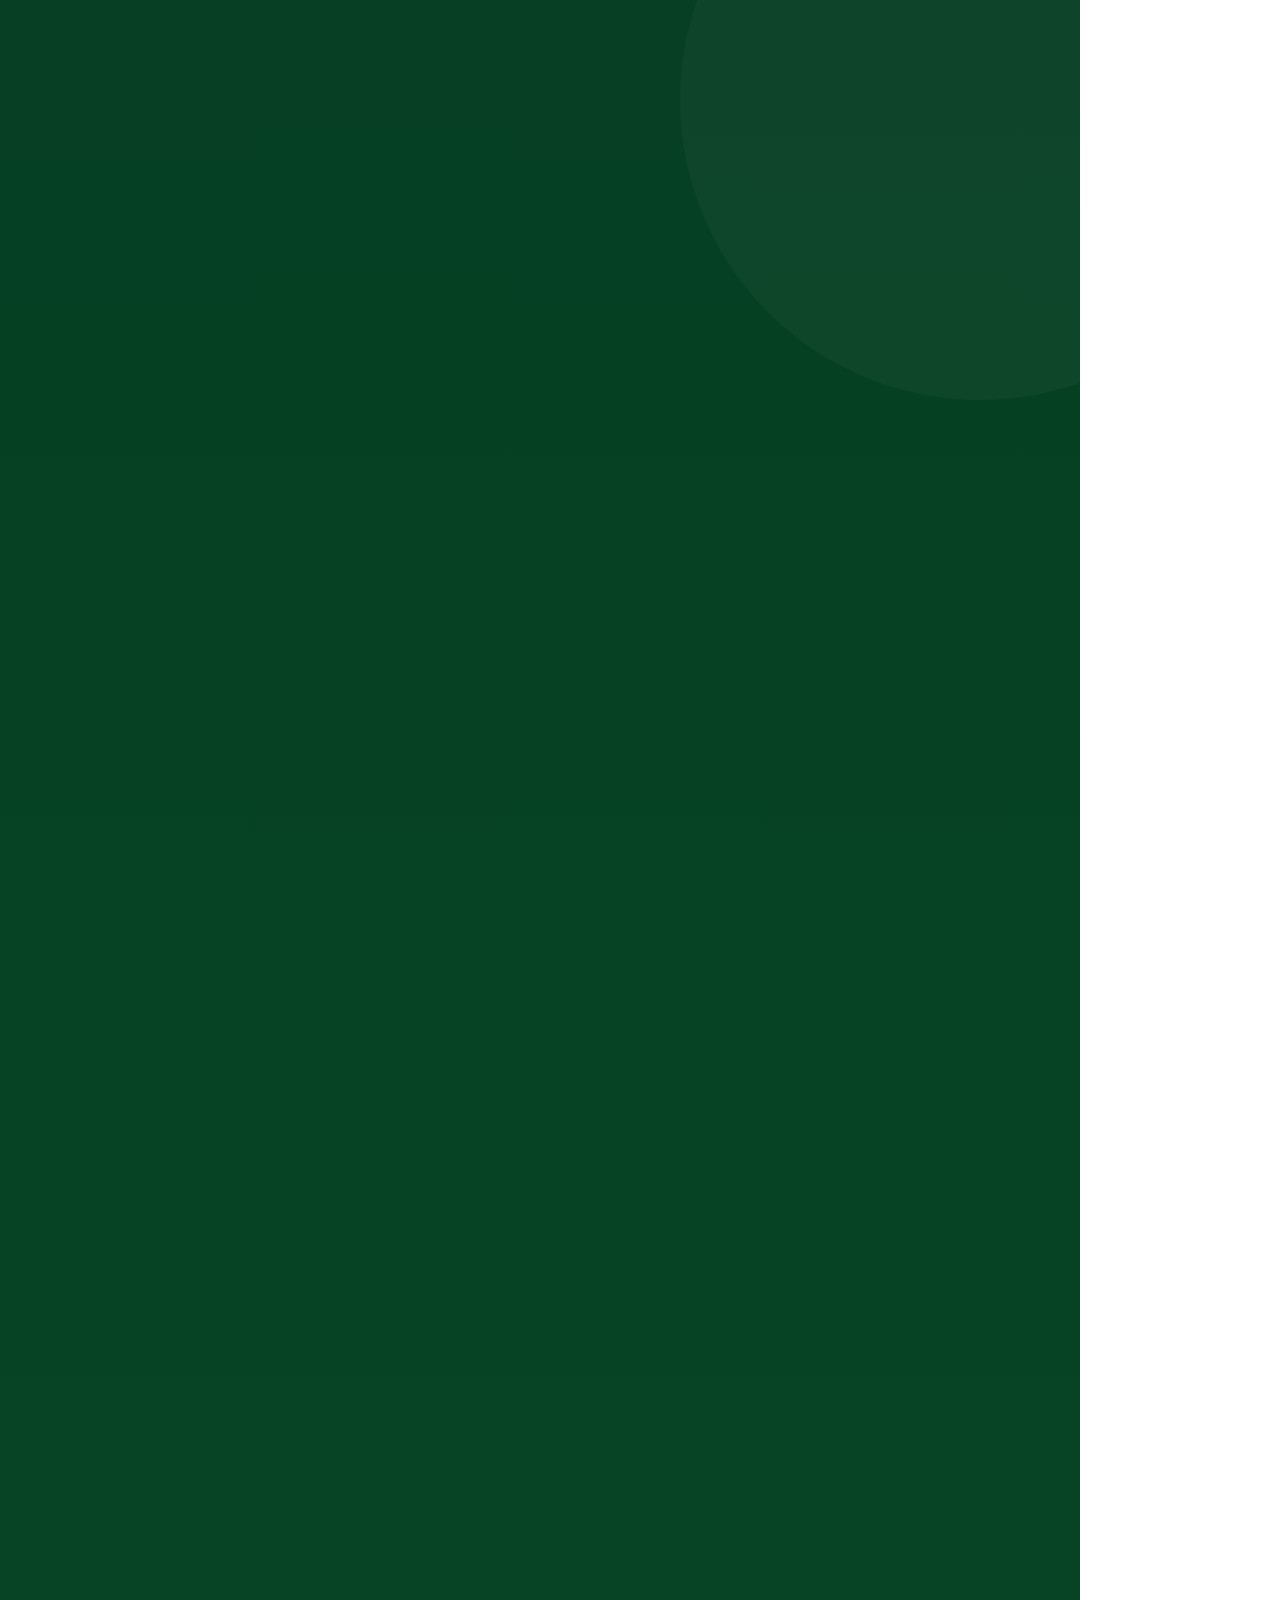
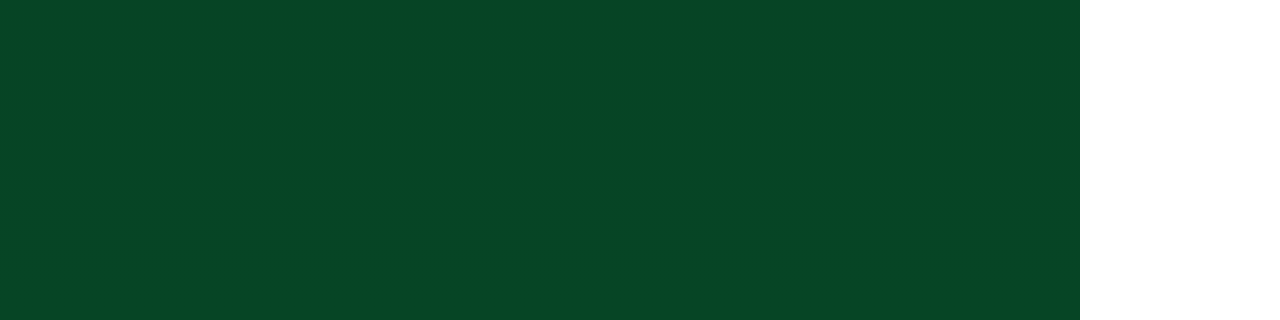
<file: hyperframes/distribuidor/index.html>
<!DOCTYPE html>
<html lang="es">
<head>
  <meta charset="UTF-8">
  <meta name="viewport" content="width=device-width, initial-scale=1.0">
  <title>OZOAGRO Distribuidor</title>
  <link rel="preconnect" href="https://fonts.googleapis.com">
  <link href="https://fonts.googleapis.com/css2?family=Oswald:wght@400;500;600;700&display=swap" rel="stylesheet">
  <style>
    * { margin: 0; padding: 0; box-sizing: border-box; }

    :root {
      --green: #07843d;
      --green-dark: #064525;
      --green-deep: #063f23;
      --green-2: #3b9b25;
      --green-soft: #edf7ef;
      --yellow: #f2d000;
      --white: #fff;
    }

    [data-composition-id="ozoagro-distribuidor"] {
      width: 1080px;
      height: 1920px;
      background: linear-gradient(180deg, var(--green-deep) 0%, var(--green-dark) 100%);
      position: relative;
      overflow: hidden;
      font-family: 'Oswald', sans-serif;
    }

    .scene {
      position: absolute;
      inset: 0;
      display: flex;
      flex-direction: column;
      justify-content: center;
      align-items: center;
      padding: 80px 60px;
      text-align: center;
    }

    .scene-content {
      width: 100%;
      height: 100%;
      display: flex;
      flex-direction: column;
      justify-content: center;
      align-items: center;
      gap: 40px;
    }

    /* Decorative circles */
    .deco-circle {
      position: absolute;
      border-radius: 50%;
      background: rgba(255,255,255,0.03);
    }
    .deco-circle-1 { width: 600px; height: 600px; top: -200px; right: -200px; }
    .deco-circle-2 { width: 400px; height: 400px; bottom: -100px; left: -100px; }

    /* Scene 1 - Intro */
    .s1-badge {
      display: inline-flex;
      padding: 16px 32px;
      border: 2px solid rgba(255,255,255,0.4);
      border-radius: 50px;
      color: var(--yellow);
      font-size: 28px;
      font-weight: 600;
      letter-spacing: 2px;
    }

    .s1-title {
      color: var(--white);
      font-size: 72px;
      font-weight: 700;
      line-height: 1.1;
      max-width: 900px;
    }

    /* Scene 2 - Producto */
    .s2-icon {
      width: 120px;
      height: 120px;
      background: var(--yellow);
      border-radius: 30px;
      display: grid;
      place-items: center;
      box-shadow: 0 20px 40px rgba(0,0,0,0.3);
    }

    .s2-icon svg {
      width: 60px;
      height: 60px;
      color: var(--green-deep);
    }

    .s2-title {
      color: var(--white);
      font-size: 64px;
      font-weight: 700;
      line-height: 1.15;
      max-width: 850px;
    }

    .s2-highlight {
      color: var(--yellow);
    }

    .s2-years {
      display: flex;
      align-items: center;
      gap: 20px;
      background: rgba(255,255,255,0.1);
      padding: 24px 48px;
      border-radius: 20px;
    }

    .s2-years-num {
      font-size: 96px;
      font-weight: 700;
      color: var(--yellow);
      line-height: 1;
    }

    .s2-years-text {
      font-size: 32px;
      color: var(--white);
      text-align: left;
      line-height: 1.2;
    }

    /* Scene 3 - Panel */
    .s3-title {
      color: var(--white);
      font-size: 56px;
      font-weight: 700;
      line-height: 1.15;
      max-width: 900px;
    }

    .s3-panel {
      width: 900px;
      background: var(--white);
      border-radius: 24px;
      overflow: hidden;
      box-shadow: 0 40px 80px rgba(0,0,0,0.4);
    }

    .s3-panel-header {
      display: flex;
      align-items: center;
      gap: 10px;
      padding: 16px 24px;
      background: #f3f4f6;
      border-bottom: 1px solid #e5e7eb;
    }

    .s3-dot { width: 14px; height: 14px; border-radius: 50%; }
    .s3-dot-r { background: #ef4444; }
    .s3-dot-y { background: #f59e0b; }
    .s3-dot-g { background: #22c55e; }

    .s3-panel-body {
      display: flex;
      min-height: 400px;
    }

    .s3-sidebar {
      width: 70px;
      background: var(--green-dark);
      padding: 20px 0;
      display: flex;
      flex-direction: column;
      align-items: center;
      gap: 12px;
    }

    .s3-menu-item {
      width: 44px;
      height: 44px;
      border-radius: 12px;
      display: grid;
      place-items: center;
      color: rgba(255,255,255,0.5);
    }

    .s3-menu-item.active {
      background: rgba(255,255,255,0.15);
      color: var(--yellow);
    }

    .s3-menu-item svg {
      width: 22px;
      height: 22px;
    }

    .s3-content {
      flex: 1;
      padding: 24px;
      display: grid;
      grid-template-columns: repeat(3, 1fr);
      grid-template-rows: auto 1fr;
      gap: 16px;
    }

    .s3-stat {
      background: #f9fafb;
      border-radius: 12px;
      padding: 20px;
      border-left: 4px solid;
    }

    .s3-stat-green { border-color: #22c55e; }
    .s3-stat-blue { border-color: #3b82f6; }
    .s3-stat-orange { border-color: #f59e0b; }

    .s3-stat-label {
      font-size: 14px;
      color: #6b7280;
      font-weight: 600;
      font-family: Arial, sans-serif;
    }

    .s3-stat-value {
      font-size: 32px;
      font-weight: 700;
      color: #111827;
      margin-top: 4px;
    }

    .s3-chart {
      grid-column: 1 / -1;
      background: #f9fafb;
      border-radius: 12px;
      padding: 20px;
      display: flex;
      align-items: flex-end;
      gap: 16px;
    }

    .s3-bar {
      flex: 1;
      background: linear-gradient(to top, var(--green-dark), var(--green-2));
      border-radius: 6px 6px 0 0;
      min-height: 30px;
    }

    /* Scene 4 - CRM */
    .s4-title {
      color: var(--white);
      font-size: 56px;
      font-weight: 700;
      line-height: 1.15;
      max-width: 900px;
    }

    .s4-features {
      display: flex;
      gap: 30px;
    }

    .s4-feature {
      background: rgba(255,255,255,0.1);
      border: 1px solid rgba(255,255,255,0.15);
      border-radius: 24px;
      padding: 40px;
      text-align: center;
      width: 280px;
    }

    .s4-feature-icon {
      width: 80px;
      height: 80px;
      background: var(--yellow);
      border-radius: 20px;
      display: grid;
      place-items: center;
      margin: 0 auto 20px;
    }

    .s4-feature-icon svg {
      width: 40px;
      height: 40px;
      color: var(--green-deep);
    }

    .s4-feature-text {
      color: var(--white);
      font-size: 28px;
      font-weight: 600;
    }

    /* Scene 5 - Landing CTA */
    .s5-title {
      color: var(--white);
      font-size: 52px;
      font-weight: 700;
      line-height: 1.15;
      max-width: 900px;
    }

    .s5-phone {
      width: 340px;
      height: 700px;
      background: #1a1a1a;
      border-radius: 50px;
      padding: 12px;
      box-shadow: 0 40px 80px rgba(0,0,0,0.5);
    }

    .s5-phone-screen {
      width: 100%;
      height: 100%;
      background: var(--green-soft);
      border-radius: 40px;
      overflow: hidden;
      display: flex;
      flex-direction: column;
    }

    .s5-phone-header {
      height: 60px;
      background: var(--green-deep);
      display: flex;
      align-items: center;
      justify-content: center;
    }

    .s5-phone-logo {
      color: var(--white);
      font-size: 24px;
      font-weight: 700;
    }

    .s5-phone-content {
      flex: 1;
      padding: 20px;
      display: flex;
      flex-direction: column;
      gap: 16px;
    }

    .s5-phone-hero {
      height: 200px;
      background: linear-gradient(135deg, var(--green) 0%, var(--green-2) 100%);
      border-radius: 16px;
      display: grid;
      place-items: center;
      color: var(--white);
      font-size: 20px;
      font-weight: 600;
    }

    .s5-phone-cards {
      display: grid;
      grid-template-columns: 1fr 1fr;
      gap: 12px;
    }

    .s5-phone-card {
      background: var(--white);
      border-radius: 12px;
      padding: 16px;
      text-align: center;
    }

    .s5-phone-card-price {
      font-size: 18px;
      font-weight: 700;
      color: var(--green);
    }

    .s5-phone-card-name {
      font-size: 12px;
      color: #666;
      margin-top: 4px;
    }

    .s5-cta {
      display: flex;
      align-items: center;
      gap: 20px;
      background: var(--yellow);
      padding: 28px 48px;
      border-radius: 999px;
      margin-top: 20px;
    }

    .s5-cta-icon {
      width: 50px;
      height: 50px;
      background: var(--green-deep);
      border-radius: 50%;
      display: grid;
      place-items: center;
    }

    .s5-cta-icon svg {
      width: 28px;
      height: 28px;
      color: var(--white);
    }

    .s5-cta-text {
      font-size: 32px;
      font-weight: 700;
      color: var(--green-deep);
    }
  </style>
</head>
<body>
  <div data-composition-id="ozoagro-distribuidor" data-start="0" data-duration="33" data-width="1080" data-height="1920">

    <!-- Decorative -->
    <div class="deco-circle deco-circle-1"></div>
    <div class="deco-circle-2"></div>

    <!-- Audio -->
    <audio id="audio-voz" data-start="0" data-duration="33" data-track-index="10" data-volume="1">
      <source src="audio.mp3" type="audio/mpeg">
    </audio>

    <!-- Scene 1: Intro (0-5s) -->
    <div id="scene-1" class="scene" data-start="0" data-duration="5" data-track-index="1">
      <div class="scene-content">
        <div id="s1-badge" class="s1-badge">OPORTUNIDAD DE NEGOCIO</div>
        <h1 id="s1-title" class="s1-title">TE GUSTARIA TENER TU PROPIO NEGOCIO CON OZOAGRO?</h1>
      </div>
    </div>

    <!-- Scene 2: Producto (5-12s) -->
    <div id="scene-2" class="scene" data-start="5" data-duration="7" data-track-index="1">
      <div class="scene-content">
        <div id="s2-icon" class="s2-icon">
          <svg viewBox="0 0 24 24" fill="none" stroke="currentColor" stroke-width="2" stroke-linecap="round" stroke-linejoin="round">
            <path d="M3.85 8.62a4 4 0 0 1 4.78-4.77 4 4 0 0 1 6.74 0 4 4 0 0 1 4.78 4.78 4 4 0 0 1 0 6.74 4 4 0 0 1-4.77 4.78 4 4 0 0 1-6.75 0 4 4 0 0 1-4.78-4.77 4 4 0 0 1 0-6.76Z"/>
            <path d="m9 12 2 2 4-4"/>
          </svg>
        </div>
        <h2 id="s2-title" class="s2-title">PRODUCTO DE <span class="s2-highlight">CALIDAD</span> Y GARANTIA</h2>
        <div id="s2-years" class="s2-years">
          <span class="s2-years-num">10+</span>
          <span class="s2-years-text">ANIOS DE<br>EXPERIENCIA</span>
        </div>
      </div>
    </div>

    <!-- Scene 3: Panel (12-22s) -->
    <div id="scene-3" class="scene" data-start="12" data-duration="10" data-track-index="1">
      <div class="scene-content">
        <h2 id="s3-title" class="s3-title">TU PANEL EMPRESARIAL GRATIS</h2>
        <div id="s3-panel" class="s3-panel">
          <div class="s3-panel-header">
            <span class="s3-dot s3-dot-r"></span>
            <span class="s3-dot s3-dot-y"></span>
            <span class="s3-dot s3-dot-g"></span>
          </div>
          <div class="s3-panel-body">
            <div class="s3-sidebar">
              <div class="s3-menu-item active">
                <svg viewBox="0 0 24 24" fill="none" stroke="currentColor" stroke-width="2"><path d="M15 21v-8a1 1 0 0 0-1-1h-4a1 1 0 0 0-1 1v8"/><path d="M3 10a2 2 0 0 1 .709-1.528l7-5.999a2 2 0 0 1 2.582 0l7 5.999A2 2 0 0 1 21 10v9a2 2 0 0 1-2 2H5a2 2 0 0 1-2-2z"/></svg>
              </div>
              <div class="s3-menu-item">
                <svg viewBox="0 0 24 24" fill="none" stroke="currentColor" stroke-width="2"><path d="M6 2 3 6v14a2 2 0 0 0 2 2h14a2 2 0 0 0 2-2V6l-3-4Z"/><path d="M3 6h18"/><path d="M16 10a4 4 0 0 1-8 0"/></svg>
              </div>
              <div class="s3-menu-item">
                <svg viewBox="0 0 24 24" fill="none" stroke="currentColor" stroke-width="2"><line x1="18" x2="18" y1="20" y2="10"/><line x1="12" x2="12" y1="20" y2="4"/><line x1="6" x2="6" y1="20" y2="14"/></svg>
              </div>
            </div>
            <div class="s3-content">
              <div id="s3-stat-1" class="s3-stat s3-stat-green">
                <div class="s3-stat-label">Ventas</div>
                <div class="s3-stat-value">$2.4M</div>
              </div>
              <div id="s3-stat-2" class="s3-stat s3-stat-blue">
                <div class="s3-stat-label">Pedidos</div>
                <div class="s3-stat-value">127</div>
              </div>
              <div id="s3-stat-3" class="s3-stat s3-stat-orange">
                <div class="s3-stat-label">Clientes</div>
                <div class="s3-stat-value">48</div>
              </div>
              <div class="s3-chart">
                <div id="bar-1" class="s3-bar" style="height:40%"></div>
                <div id="bar-2" class="s3-bar" style="height:65%"></div>
                <div id="bar-3" class="s3-bar" style="height:55%"></div>
                <div id="bar-4" class="s3-bar" style="height:80%"></div>
                <div id="bar-5" class="s3-bar" style="height:70%"></div>
                <div id="bar-6" class="s3-bar" style="height:90%"></div>
              </div>
            </div>
          </div>
        </div>
      </div>
    </div>

    <!-- Scene 4: CRM (22-27s) -->
    <div id="scene-4" class="scene" data-start="22" data-duration="5" data-track-index="1">
      <div class="scene-content">
        <h2 id="s4-title" class="s4-title">CRM DE CLIENTES Y BALANCE FINANCIERO</h2>
        <div id="s4-features" class="s4-features">
          <div id="s4-f1" class="s4-feature">
            <div class="s4-feature-icon">
              <svg viewBox="0 0 24 24" fill="none" stroke="currentColor" stroke-width="2"><path d="M16 21v-2a4 4 0 0 0-4-4H6a4 4 0 0 0-4 4v2"/><circle cx="9" cy="7" r="4"/><path d="M22 21v-2a4 4 0 0 0-3-3.87"/><path d="M16 3.13a4 4 0 0 1 0 7.75"/></svg>
            </div>
            <div class="s4-feature-text">CRM Clientes</div>
          </div>
          <div id="s4-f2" class="s4-feature">
            <div class="s4-feature-icon">
              <svg viewBox="0 0 24 24" fill="none" stroke="currentColor" stroke-width="2"><path d="M3 3v16a2 2 0 0 0 2 2h16"/><path d="m19 9-5 5-4-4-3 3"/></svg>
            </div>
            <div class="s4-feature-text">Balance</div>
          </div>
        </div>
      </div>
    </div>

    <!-- Scene 5: Landing CTA (27-33s) -->
    <div id="scene-5" class="scene" data-start="27" data-duration="6" data-track-index="1">
      <div class="scene-content">
        <h2 id="s5-title" class="s5-title">TU PROPIA PAGINA WEB PARA VENDER</h2>
        <div id="s5-phone" class="s5-phone">
          <div class="s5-phone-screen">
            <div class="s5-phone-header">
              <span class="s5-phone-logo">OZOAGRO</span>
            </div>
            <div class="s5-phone-content">
              <div class="s5-phone-hero">Tu Tienda Online</div>
              <div class="s5-phone-cards">
                <div class="s5-phone-card">
                  <div class="s5-phone-card-price">$129.900</div>
                  <div class="s5-phone-card-name">1 Litro</div>
                </div>
                <div class="s5-phone-card">
                  <div class="s5-phone-card-price">$409.900</div>
                  <div class="s5-phone-card-name">Galon</div>
                </div>
              </div>
            </div>
          </div>
        </div>
        <div id="s5-cta" class="s5-cta">
          <div class="s5-cta-icon">
            <svg viewBox="0 0 24 24" fill="currentColor"><path d="M7.9 20A9 9 0 1 0 4 16.1L2 22Z"/></svg>
          </div>
          <span class="s5-cta-text">ESCRIBENOS AHORA</span>
        </div>
      </div>
    </div>
  </div>

  <script src="https://cdn.jsdelivr.net/npm/gsap@3.12.5/dist/gsap.min.js"></script>
  <script>
    window.__timelines = window.__timelines || {};

    const tl = gsap.timeline({ paused: true });

    // Scene 1: Intro (0-5s)
    tl.from("#s1-badge", { y: 40, opacity: 0, duration: 0.6, ease: "power3.out" }, 0.2);
    tl.from("#s1-title", { y: 60, opacity: 0, duration: 0.8, ease: "power2.out" }, 0.5);

    // Scene 2: Producto (5-12s)
    tl.from("#s2-icon", { scale: 0, rotation: -180, opacity: 0, duration: 0.7, ease: "back.out(1.7)" }, 5.2);
    tl.from("#s2-title", { y: 50, opacity: 0, duration: 0.6, ease: "power3.out" }, 5.6);
    tl.from("#s2-years", { x: -60, opacity: 0, duration: 0.5, ease: "power2.out" }, 6.2);

    // Scene 3: Panel (12-22s)
    tl.from("#s3-title", { y: 40, opacity: 0, duration: 0.5, ease: "power3.out" }, 12.2);
    tl.from("#s3-panel", { y: 80, opacity: 0, duration: 0.7, ease: "power2.out" }, 12.6);
    tl.from("#s3-stat-1", { x: -30, opacity: 0, duration: 0.4, ease: "power2.out" }, 13.4);
    tl.from("#s3-stat-2", { y: -30, opacity: 0, duration: 0.4, ease: "power2.out" }, 13.6);
    tl.from("#s3-stat-3", { x: 30, opacity: 0, duration: 0.4, ease: "power2.out" }, 13.8);

    // Animate bars
    tl.from("#bar-1", { scaleY: 0, transformOrigin: "bottom", duration: 0.4, ease: "power2.out" }, 14.2);
    tl.from("#bar-2", { scaleY: 0, transformOrigin: "bottom", duration: 0.4, ease: "power2.out" }, 14.35);
    tl.from("#bar-3", { scaleY: 0, transformOrigin: "bottom", duration: 0.4, ease: "power2.out" }, 14.5);
    tl.from("#bar-4", { scaleY: 0, transformOrigin: "bottom", duration: 0.4, ease: "power2.out" }, 14.65);
    tl.from("#bar-5", { scaleY: 0, transformOrigin: "bottom", duration: 0.4, ease: "power2.out" }, 14.8);
    tl.from("#bar-6", { scaleY: 0, transformOrigin: "bottom", duration: 0.4, ease: "power2.out" }, 14.95);

    // Scene 4: CRM (22-27s)
    tl.from("#s4-title", { y: 40, opacity: 0, duration: 0.5, ease: "power3.out" }, 22.2);
    tl.from("#s4-f1", { x: -50, opacity: 0, duration: 0.5, ease: "power2.out" }, 22.6);
    tl.from("#s4-f2", { x: 50, opacity: 0, duration: 0.5, ease: "power2.out" }, 22.8);

    // Scene 5: Landing CTA (27-33s)
    tl.from("#s5-title", { y: 40, opacity: 0, duration: 0.5, ease: "power3.out" }, 27.2);
    tl.from("#s5-phone", { y: 100, opacity: 0, duration: 0.7, ease: "power2.out" }, 27.5);
    tl.from("#s5-cta", { scale: 0.8, opacity: 0, duration: 0.5, ease: "back.out(1.7)" }, 28.5);

    // Final fade
    tl.to("#s5-title, #s5-phone, #s5-cta", { opacity: 0, duration: 0.5, ease: "power2.in" }, 32);

    window.__timelines["ozoagro-distribuidor"] = tl;
  </script>
</body>
</html>
</file>
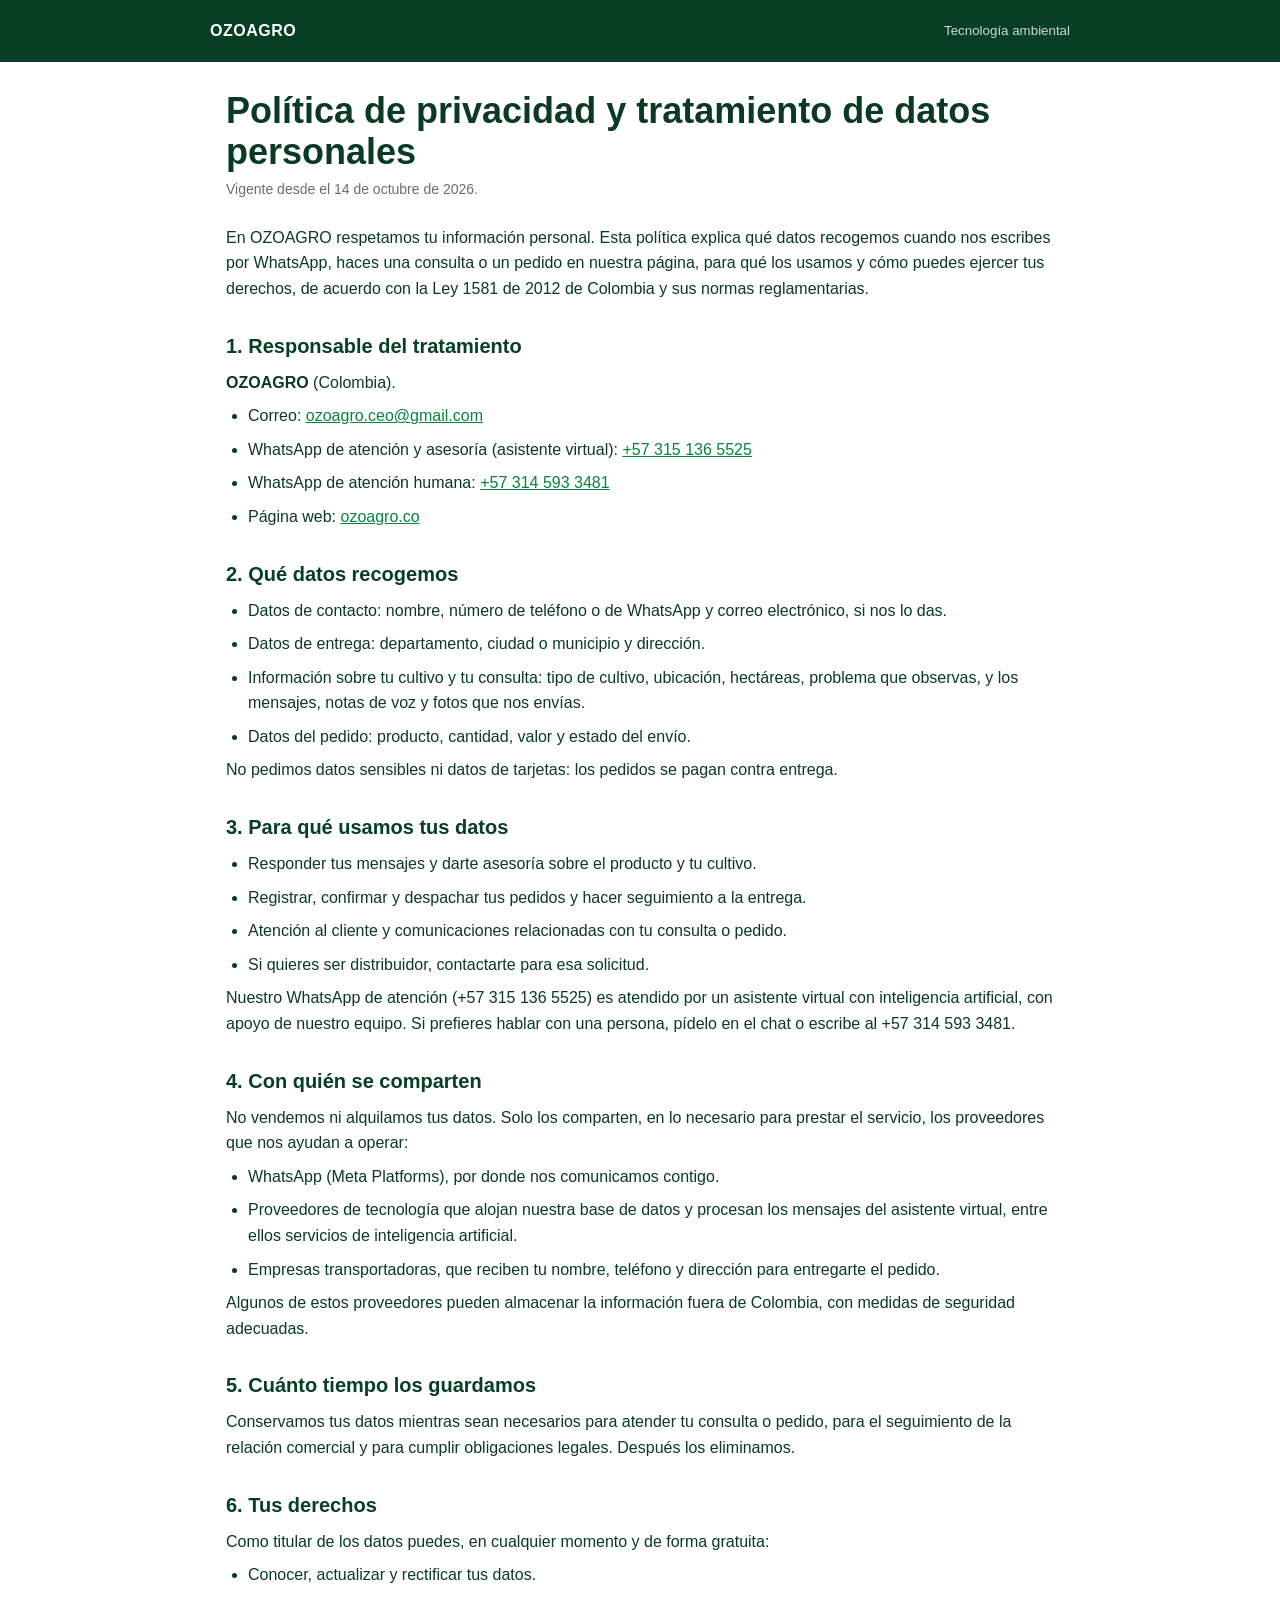
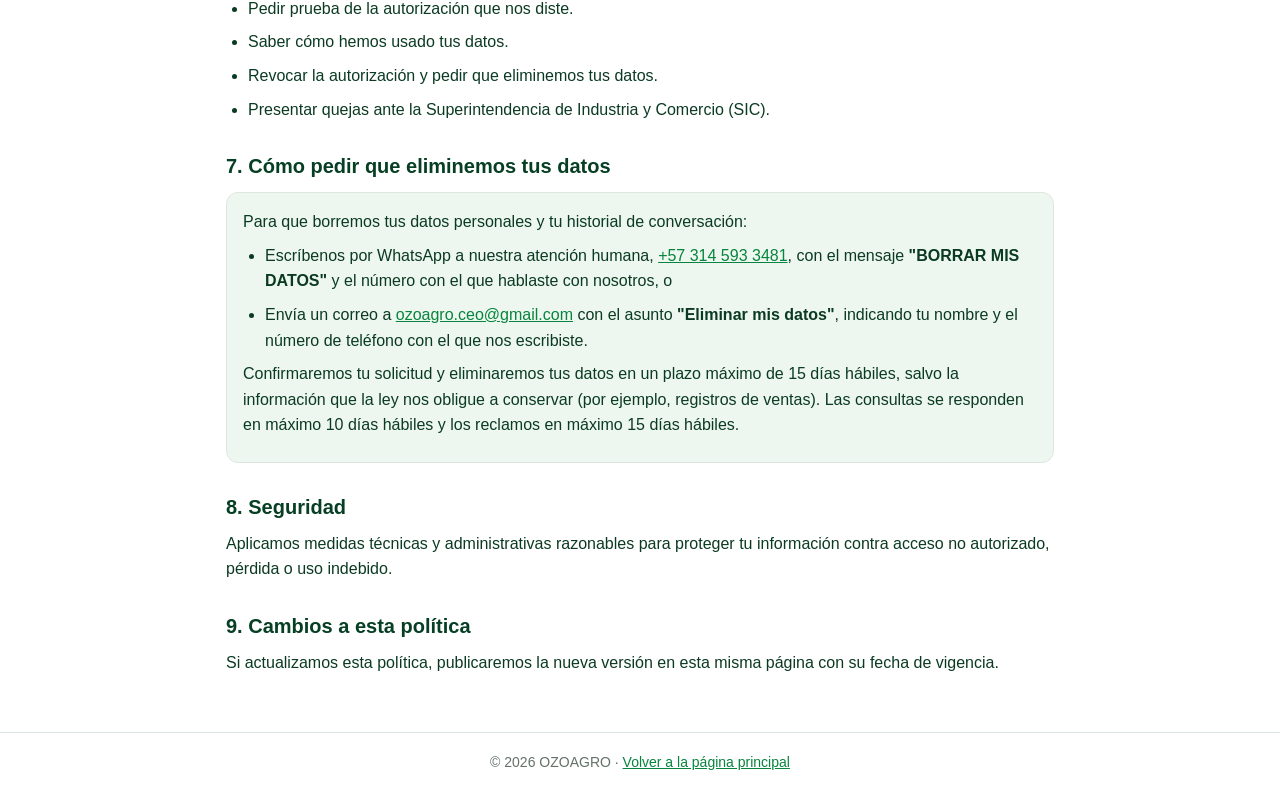
<file: landing/privacidad/index.html>
<!doctype html>
<html lang="es">
<head>
<meta charset="utf-8">
<meta name="viewport" content="width=device-width, initial-scale=1">
<title>Política de privacidad | OZOAGRO</title>
<meta name="description" content="Política de tratamiento de datos personales de OZOAGRO: qué datos recogemos por WhatsApp y en nuestra página, para qué los usamos, tus derechos y cómo pedir que los eliminemos.">
<meta name="robots" content="index,follow">
<link rel="icon" type="image/png" sizes="32x32" href="/images/favicon-32x32.png">
<style>
  :root{--green:#07843d;--green-deep:#063f23;--green-soft:#edf7ef;--text:#0b3a22;--muted:#637269;--line:#dce7df}
  *{box-sizing:border-box;margin:0;padding:0}
  body{font-family:Arial,Helvetica,sans-serif;color:var(--text);background:#fff;line-height:1.6}
  header{background:var(--green-deep);color:#fff;padding:18px 16px}
  header .in{max-width:860px;margin:auto;display:flex;align-items:center;justify-content:space-between;gap:12px}
  header a{color:#fff;text-decoration:none;font-weight:700;letter-spacing:.5px}
  header small{opacity:.8}
  main{max-width:860px;margin:auto;padding:28px 16px 48px}
  h1{font-size:clamp(26px,5vw,36px);line-height:1.15;margin-bottom:6px}
  .fecha{color:var(--muted);font-size:14px;margin-bottom:24px}
  h2{font-size:20px;margin:28px 0 8px;color:var(--green-deep)}
  p,li{font-size:16px;margin-bottom:8px}
  ul{padding-left:22px}
  .caja{background:var(--green-soft);border:1px solid var(--line);border-radius:12px;padding:16px;margin-top:10px}
  a{color:var(--green)}
  footer{border-top:1px solid var(--line);color:var(--muted);font-size:14px;text-align:center;padding:18px 16px}
</style>
</head>
<body>
<header><div class="in"><a href="/">OZOAGRO</a><small>Tecnología ambiental</small></div></header>
<main>
  <h1>Política de privacidad y tratamiento de datos personales</h1>
  <p class="fecha">Vigente desde el 14 de octubre de 2026.</p>

  <p>En OZOAGRO respetamos tu información personal. Esta política explica qué datos recogemos cuando nos escribes por WhatsApp, haces una consulta o un pedido en nuestra página, para qué los usamos y cómo puedes ejercer tus derechos, de acuerdo con la Ley 1581 de 2012 de Colombia y sus normas reglamentarias.</p>

  <h2>1. Responsable del tratamiento</h2>
  <p><strong>OZOAGRO</strong> (Colombia).</p>
  <ul>
    <li>Correo: <a href="mailto:ozoagro.ceo@gmail.com">ozoagro.ceo@gmail.com</a></li>
    <li>WhatsApp de atención y asesoría (asistente virtual): <a class="wa" href="https://wa.me/573151365525">+57 315 136 5525</a></li>
    <li>WhatsApp de atención humana: <a href="https://wa.me/573145933481">+57 314 593 3481</a></li>
    <li>Página web: <a href="https://ozoagro.co">ozoagro.co</a></li>
  </ul>

  <h2>2. Qué datos recogemos</h2>
  <ul>
    <li>Datos de contacto: nombre, número de teléfono o de WhatsApp y correo electrónico, si nos lo das.</li>
    <li>Datos de entrega: departamento, ciudad o municipio y dirección.</li>
    <li>Información sobre tu cultivo y tu consulta: tipo de cultivo, ubicación, hectáreas, problema que observas, y los mensajes, notas de voz y fotos que nos envías.</li>
    <li>Datos del pedido: producto, cantidad, valor y estado del envío.</li>
  </ul>
  <p>No pedimos datos sensibles ni datos de tarjetas: los pedidos se pagan contra entrega.</p>

  <h2>3. Para qué usamos tus datos</h2>
  <ul>
    <li>Responder tus mensajes y darte asesoría sobre el producto y tu cultivo.</li>
    <li>Registrar, confirmar y despachar tus pedidos y hacer seguimiento a la entrega.</li>
    <li>Atención al cliente y comunicaciones relacionadas con tu consulta o pedido.</li>
    <li>Si quieres ser distribuidor, contactarte para esa solicitud.</li>
  </ul>
  <p>Nuestro WhatsApp de atención (+57 315 136 5525) es atendido por un asistente virtual con inteligencia artificial, con apoyo de nuestro equipo. Si prefieres hablar con una persona, pídelo en el chat o escribe al +57 314 593 3481.</p>

  <h2>4. Con quién se comparten</h2>
  <p>No vendemos ni alquilamos tus datos. Solo los comparten, en lo necesario para prestar el servicio, los proveedores que nos ayudan a operar:</p>
  <ul>
    <li>WhatsApp (Meta Platforms), por donde nos comunicamos contigo.</li>
    <li>Proveedores de tecnología que alojan nuestra base de datos y procesan los mensajes del asistente virtual, entre ellos servicios de inteligencia artificial.</li>
    <li>Empresas transportadoras, que reciben tu nombre, teléfono y dirección para entregarte el pedido.</li>
  </ul>
  <p>Algunos de estos proveedores pueden almacenar la información fuera de Colombia, con medidas de seguridad adecuadas.</p>

  <h2>5. Cuánto tiempo los guardamos</h2>
  <p>Conservamos tus datos mientras sean necesarios para atender tu consulta o pedido, para el seguimiento de la relación comercial y para cumplir obligaciones legales. Después los eliminamos.</p>

  <h2>6. Tus derechos</h2>
  <p>Como titular de los datos puedes, en cualquier momento y de forma gratuita:</p>
  <ul>
    <li>Conocer, actualizar y rectificar tus datos.</li>
    <li>Pedir prueba de la autorización que nos diste.</li>
    <li>Saber cómo hemos usado tus datos.</li>
    <li>Revocar la autorización y pedir que eliminemos tus datos.</li>
    <li>Presentar quejas ante la Superintendencia de Industria y Comercio (SIC).</li>
  </ul>

  <h2 id="eliminacion">7. Cómo pedir que eliminemos tus datos</h2>
  <div class="caja">
    <p>Para que borremos tus datos personales y tu historial de conversación:</p>
    <ul>
      <li>Escríbenos por WhatsApp a nuestra atención humana, <a href="https://wa.me/573145933481">+57 314 593 3481</a>, con el mensaje <strong>"BORRAR MIS DATOS"</strong> y el número con el que hablaste con nosotros, o</li>
      <li>Envía un correo a <a href="mailto:ozoagro.ceo@gmail.com?subject=Eliminar%20mis%20datos">ozoagro.ceo@gmail.com</a> con el asunto <strong>"Eliminar mis datos"</strong>, indicando tu nombre y el número de teléfono con el que nos escribiste.</li>
    </ul>
    <p>Confirmaremos tu solicitud y eliminaremos tus datos en un plazo máximo de 15 días hábiles, salvo la información que la ley nos obligue a conservar (por ejemplo, registros de ventas). Las consultas se responden en máximo 10 días hábiles y los reclamos en máximo 15 días hábiles.</p>
  </div>

  <h2>8. Seguridad</h2>
  <p>Aplicamos medidas técnicas y administrativas razonables para proteger tu información contra acceso no autorizado, pérdida o uso indebido.</p>

  <h2>9. Cambios a esta política</h2>
  <p>Si actualizamos esta política, publicaremos la nueva versión en esta misma página con su fecha de vigencia.</p>
</main>
<footer>© 2026 OZOAGRO · <a href="/">Volver a la página principal</a></footer>
</body>
</html>
</file>
